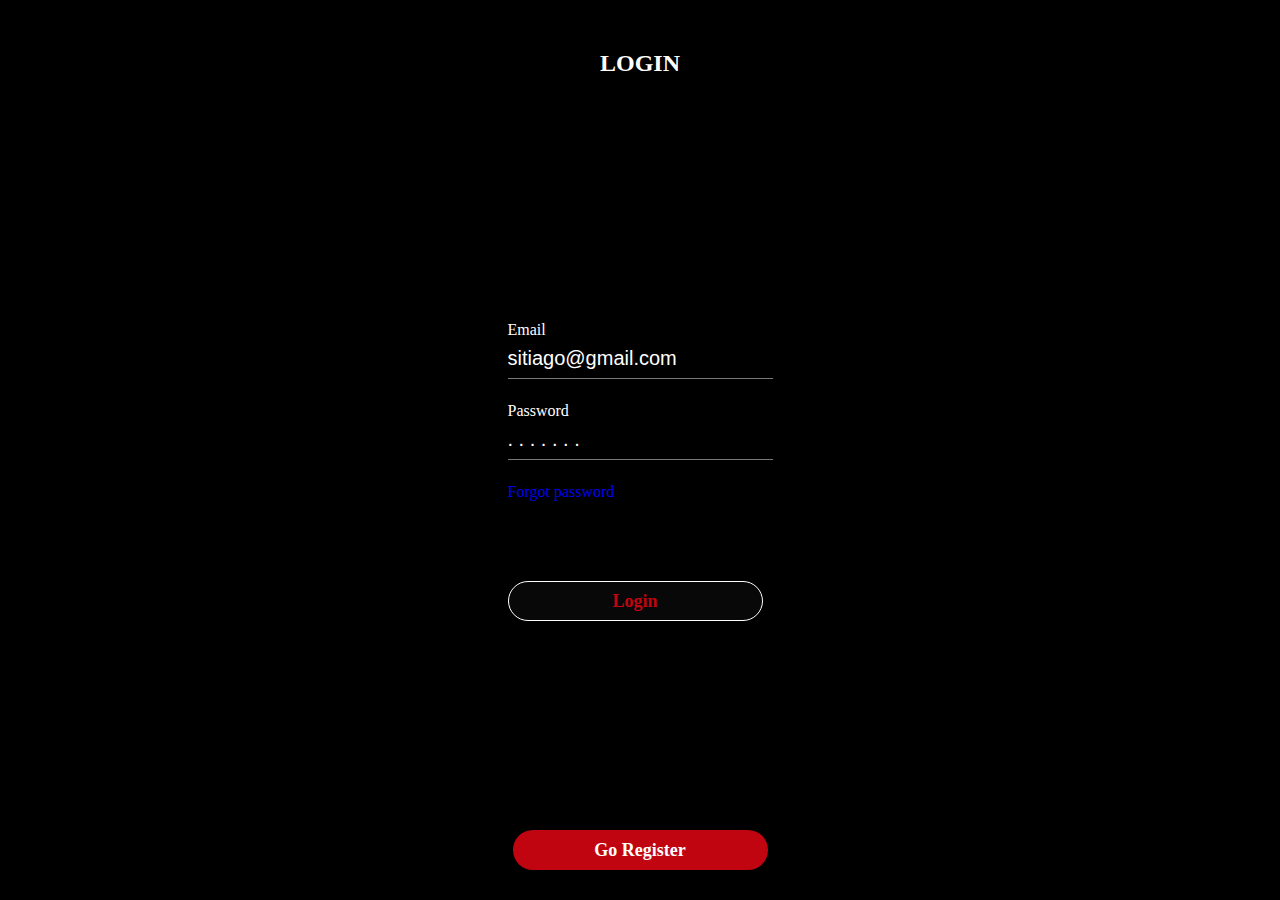
<file: index.html>
<!DOCTYPE html>
<html lang="en">
<head>
    <meta charset="UTF-8">
    <meta http-equiv="X-UA-Compatible" content="IE=edge">
    <meta name="viewport" content="width=device-width, initial-scale=1.0">
    <title>Document</title>
    <link rel="stylesheet" href="style.css">
</head>
<body>

    <header>
        <div class="header_part">
            <!-- HEADER CONTAINER -->
            <div class="header_container">
                <img src="img/MOVIEDOM.png" alt="">
                <nav>
                    <ul class="nav_list">
                        <li><a href="">Tv Shows</a></li>
                        <li><a href="">Movies</a></li>
                        <li><a href="">Upcoming</a></li>
                        <li><a href="">Trailers</a></li>
                        <li><a href="">My list</a></li>
                    </ul>
                </nav>
                <div class="searchAccount_container">
                    <svg class="search_icon" xmlns="http://www.w3.org/2000/svg" viewBox="0 0 512 512">
                        <!-- Font Awesome Pro 5.15.4 by @fontawesome - https://fontawesome.com License - https://fontawesome.com/license (Commercial License) --><path d="M505 442.7L405.3 343c-4.5-4.5-10.6-7-17-7H372c27.6-35.3 44-79.7 44-128C416 93.1 322.9 0 208 0S0 93.1 0 208s93.1 208 208 208c48.3 0 92.7-16.4 128-44v16.3c0 6.4 2.5 12.5 7 17l99.7 99.7c9.4 9.4 24.6 9.4 33.9 0l28.3-28.3c9.4-9.4 9.4-24.6.1-34zM208 336c-70.7 0-128-57.2-128-128 0-70.7 57.2-128 128-128 70.7 0 128 57.2 128 128 0 70.7-57.2 128-128 128z"/>
                    </svg>
                    <input type="search" class="input_cont" placeholder="Search For Movies">
                    <svg class="nofic_icon" xmlns="http://www.w3.org/2000/svg" viewBox="0 0 448 512">
                        <!--! Font Awesome Pro 6.4.0 by @fontawesome - https://fontawesome.com License - https://fontawesome.com/license (Commercial License) Copyright 2023 Fonticons, Inc. --><path d="M224 0c-17.7 0-32 14.3-32 32V49.9C119.5 61.4 64 124.2 64 200v33.4c0 45.4-15.5 89.5-43.8 124.9L5.3 377c-5.8 7.2-6.9 17.1-2.9 25.4S14.8 416 24 416H424c9.2 0 17.6-5.3 21.6-13.6s2.9-18.2-2.9-25.4l-14.9-18.6C399.5 322.9 384 278.8 384 233.4V200c0-75.8-55.5-138.6-128-150.1V32c0-17.7-14.3-32-32-32zm0 96h8c57.4 0 104 46.6 104 104v33.4c0 47.9 13.9 94.6 39.7 134.6H72.3C98.1 328 112 281.3 112 233.4V200c0-57.4 46.6-104 104-104h8zm64 352H224 160c0 17 6.7 33.3 18.7 45.3s28.3 18.7 45.3 18.7s33.3-6.7 45.3-18.7s18.7-28.3 18.7-45.3z"/>
                    </svg>
                    <div class="username_icon">
                        <p class="user_name">  </p>
                        <svg xmlns="http://www.w3.org/2000/svg" viewBox="0 0 512 512">
                            <!--! Font Awesome Pro 6.4.0 by @fontawesome - https://fontawesome.com License - https://fontawesome.com/license (Commercial License) Copyright 2023 Fonticons, Inc. --><path d="M377.9 105.9L500.7 228.7c7.2 7.2 11.3 17.1 11.3 27.3s-4.1 20.1-11.3 27.3L377.9 406.1c-6.4 6.4-15 9.9-24 9.9c-18.7 0-33.9-15.2-33.9-33.9l0-62.1-128 0c-17.7 0-32-14.3-32-32l0-64c0-17.7 14.3-32 32-32l128 0 0-62.1c0-18.7 15.2-33.9 33.9-33.9c9 0 17.6 3.6 24 9.9zM160 96L96 96c-17.7 0-32 14.3-32 32l0 256c0 17.7 14.3 32 32 32l64 0c17.7 0 32 14.3 32 32s-14.3 32-32 32l-64 0c-53 0-96-43-96-96L0 128C0 75 43 32 96 32l64 0c17.7 0 32 14.3 32 32s-14.3 32-32 32z"/>
                        </svg>
                    </div>
                </div>
            </div>
            <!-- INF CONTAINER -->
            <div class="inf_container">
                <h1 class="rating_movie">THE LOST CITY</h1>
                <div class="movie_type">
                    <p>Action-Adventure</p>
                    <svg width="2" height="29" viewBox="0 0 2 29" fill="none" xmlns="http://www.w3.org/2000/svg">
                        <path d="M1 1V28.5" stroke="white" stroke-linecap="round"/>
                    </svg>
                    <p>Comedy</p>
                    <svg width="2" height="29" viewBox="0 0 2 29" fill="none" xmlns="http://www.w3.org/2000/svg">
                        <path d="M1 1V28.5" stroke="white" stroke-linecap="round"/>
                    </svg>
                        
                    <p>Action</p>
                </div>
                <div class="movie_inf">
                    <p>
                        Alan, who is secretly enamored with Loretta, witnesses her kidnapping. He recruits Jack Trainer, a former
                        Navy SEAL turned CIA operative, to meet him on the island and coordinate a rescueattempt.Jack, with no assistance from Alan.                
                    </p>
                </div>
                <div class="movie_btns">
                    <button class="watch_btn">Watch Now</button>
                    <button class="add_btn"><span>+</span> Add List</button>
                </div>
            </div>
        </div>
    </header>

    <main>
        <!-- SECTION 1 -->
        <section>
            <div class="section_header_container">
                <div class="section_header">
                    <h2>Continue Watching</h2>
                    <img src="img/Rectangle 23.png" alt="">
                </div>
                <button>View all</button>
            </div>
            <div class="videos_container">
               
            </div>
        </section>
        <!-- SECTION 2 -->
        <section>
            <!-- POPULAR MOVIES -->
            <div class="section_header_container">
                <div class="section_header">
                    <h2>Popular Movies 2022</h2>
                    <img src="img/Rectangle 23.png" alt="">
                </div>
                <button>View all</button>
            </div>
            <div class="slider_container">
                <svg class="left_icon" width="15" height="29" viewBox="0 0 15 29" fill="none" xmlns="http://www.w3.org/2000/svg">
                    <path d="M1.83468 10.1092L11.433 0.602298C11.8248 0.216529 12.3548 0 12.9072 0C13.4596 0 13.9896 0.216529 14.3814 0.602298C14.5774 0.794845 14.733 1.02392 14.8392 1.27632C14.9453 1.52872 15 1.79944 15 2.07287C15 2.3463 14.9453 2.61702 14.8392 2.86942C14.733 3.12181 14.5774 3.35089 14.3814 3.54344L4.76225 13.0297C4.56626 13.2222 4.41069 13.4513 4.30453 13.7037C4.19836 13.9561 4.1437 14.2268 4.1437 14.5002C4.1437 14.7737 4.19836 15.0444 4.30453 15.2968C4.41069 15.5492 4.56626 15.7783 4.76225 15.9708L14.3814 25.457C14.7752 25.8443 14.9975 26.3707 14.9995 26.9203C15.0015 27.4699 14.7829 27.9978 14.3919 28.3878C14.0009 28.7778 13.4695 28.998 12.9146 29C12.3597 29.0019 11.8267 28.7854 11.433 28.3982L1.83468 18.8912C0.659876 17.7262 0 16.1469 0 14.5002C0 12.8536 0.659876 11.2743 1.83468 10.1092Z" fill="white" fill-opacity="0.52"/>
                </svg>
                <div id="popular_movies" class="popular_movies">
                    
                </div>
                <svg class="right_icon" width="15" height="29" viewBox="0 0 15 29" fill="none" xmlns="http://www.w3.org/2000/svg">
                    <path d="M13.1653 10.1092L3.56705 0.602298C3.17525 0.216529 2.64524 0 2.0928 0C1.54035 0 1.01035 0.216529 0.618552 0.602298C0.422554 0.794845 0.266987 1.02392 0.160823 1.27632C0.0546589 1.52872 0 1.79944 0 2.07287C0 2.3463 0.0546589 2.61702 0.160823 2.86942C0.266987 3.12181 0.422554 3.35089 0.618552 3.54344L10.2377 13.0297C10.4337 13.2222 10.5893 13.4513 10.6955 13.7037C10.8016 13.9561 10.8563 14.2268 10.8563 14.5002C10.8563 14.7737 10.8016 15.0444 10.6955 15.2968C10.5893 15.5492 10.4337 15.7783 10.2377 15.9708L0.618552 25.457C0.224785 25.8443 0.00246735 26.3707 0.000506541 26.9203C-0.00145427 27.4699 0.217104 27.9978 0.608098 28.3878C0.999093 28.7778 1.5305 28.998 2.08541 29C2.64032 29.0019 3.17328 28.7854 3.56705 28.3982L13.1653 18.8912C14.3401 17.7262 15 16.1469 15 14.5002C15 12.8536 14.3401 11.2743 13.1653 10.1092Z" fill="white" fill-opacity="0.52"/>
                </svg>
            </div>
            <div class="load_container">
                <button class="load_btn"> Load More</button>
            </div>

            <!-- BEST COMEDY MOVIES -->
            <div class="section_header_container">
                <div class="section_header">
                    <h2>Best Comedies</h2>
                    <img src="img/Rectangle 23.png" alt="">
                </div>
                <button>View all</button>
            </div>
            <div class="slider_container">
                <svg class="left_icon1" width="15" height="29" viewBox="0 0 15 29" fill="none" xmlns="http://www.w3.org/2000/svg">
                    <path d="M1.83468 10.1092L11.433 0.602298C11.8248 0.216529 12.3548 0 12.9072 0C13.4596 0 13.9896 0.216529 14.3814 0.602298C14.5774 0.794845 14.733 1.02392 14.8392 1.27632C14.9453 1.52872 15 1.79944 15 2.07287C15 2.3463 14.9453 2.61702 14.8392 2.86942C14.733 3.12181 14.5774 3.35089 14.3814 3.54344L4.76225 13.0297C4.56626 13.2222 4.41069 13.4513 4.30453 13.7037C4.19836 13.9561 4.1437 14.2268 4.1437 14.5002C4.1437 14.7737 4.19836 15.0444 4.30453 15.2968C4.41069 15.5492 4.56626 15.7783 4.76225 15.9708L14.3814 25.457C14.7752 25.8443 14.9975 26.3707 14.9995 26.9203C15.0015 27.4699 14.7829 27.9978 14.3919 28.3878C14.0009 28.7778 13.4695 28.998 12.9146 29C12.3597 29.0019 11.8267 28.7854 11.433 28.3982L1.83468 18.8912C0.659876 17.7262 0 16.1469 0 14.5002C0 12.8536 0.659876 11.2743 1.83468 10.1092Z" fill="white" fill-opacity="0.52"/>
                </svg>
                <div id="comedy_movies" class="popular_movies">
                    
                </div>
                <svg class="right_icon1" width="15" height="29" viewBox="0 0 15 29" fill="none" xmlns="http://www.w3.org/2000/svg">
                    <path d="M13.1653 10.1092L3.56705 0.602298C3.17525 0.216529 2.64524 0 2.0928 0C1.54035 0 1.01035 0.216529 0.618552 0.602298C0.422554 0.794845 0.266987 1.02392 0.160823 1.27632C0.0546589 1.52872 0 1.79944 0 2.07287C0 2.3463 0.0546589 2.61702 0.160823 2.86942C0.266987 3.12181 0.422554 3.35089 0.618552 3.54344L10.2377 13.0297C10.4337 13.2222 10.5893 13.4513 10.6955 13.7037C10.8016 13.9561 10.8563 14.2268 10.8563 14.5002C10.8563 14.7737 10.8016 15.0444 10.6955 15.2968C10.5893 15.5492 10.4337 15.7783 10.2377 15.9708L0.618552 25.457C0.224785 25.8443 0.00246735 26.3707 0.000506541 26.9203C-0.00145427 27.4699 0.217104 27.9978 0.608098 28.3878C0.999093 28.7778 1.5305 28.998 2.08541 29C2.64032 29.0019 3.17328 28.7854 3.56705 28.3982L13.1653 18.8912C14.3401 17.7262 15 16.1469 15 14.5002C15 12.8536 14.3401 11.2743 13.1653 10.1092Z" fill="white" fill-opacity="0.52"/>
                </svg>
            </div>
            <div class="load_container">
                <button class="load_btn"> Load More</button>
            </div>

            <!-- Action & Adventure MOVIES -->
            <div class="section_header_container">
                <div class="section_header">
                    <h2>Best Comedies</h2>
                    <img src="img/Rectangle 23.png" alt="">
                </div>
                <button>View all</button>
            </div>
            <div class="slider_container">
                <svg class="left_icon1" width="15" height="29" viewBox="0 0 15 29" fill="none" xmlns="http://www.w3.org/2000/svg">
                    <path d="M1.83468 10.1092L11.433 0.602298C11.8248 0.216529 12.3548 0 12.9072 0C13.4596 0 13.9896 0.216529 14.3814 0.602298C14.5774 0.794845 14.733 1.02392 14.8392 1.27632C14.9453 1.52872 15 1.79944 15 2.07287C15 2.3463 14.9453 2.61702 14.8392 2.86942C14.733 3.12181 14.5774 3.35089 14.3814 3.54344L4.76225 13.0297C4.56626 13.2222 4.41069 13.4513 4.30453 13.7037C4.19836 13.9561 4.1437 14.2268 4.1437 14.5002C4.1437 14.7737 4.19836 15.0444 4.30453 15.2968C4.41069 15.5492 4.56626 15.7783 4.76225 15.9708L14.3814 25.457C14.7752 25.8443 14.9975 26.3707 14.9995 26.9203C15.0015 27.4699 14.7829 27.9978 14.3919 28.3878C14.0009 28.7778 13.4695 28.998 12.9146 29C12.3597 29.0019 11.8267 28.7854 11.433 28.3982L1.83468 18.8912C0.659876 17.7262 0 16.1469 0 14.5002C0 12.8536 0.659876 11.2743 1.83468 10.1092Z" fill="white" fill-opacity="0.52"/>
                </svg>
                <div id="comedy_movies" class="popular_movies">
                    
                </div>
                <svg class="right_icon1" width="15" height="29" viewBox="0 0 15 29" fill="none" xmlns="http://www.w3.org/2000/svg">
                    <path d="M13.1653 10.1092L3.56705 0.602298C3.17525 0.216529 2.64524 0 2.0928 0C1.54035 0 1.01035 0.216529 0.618552 0.602298C0.422554 0.794845 0.266987 1.02392 0.160823 1.27632C0.0546589 1.52872 0 1.79944 0 2.07287C0 2.3463 0.0546589 2.61702 0.160823 2.86942C0.266987 3.12181 0.422554 3.35089 0.618552 3.54344L10.2377 13.0297C10.4337 13.2222 10.5893 13.4513 10.6955 13.7037C10.8016 13.9561 10.8563 14.2268 10.8563 14.5002C10.8563 14.7737 10.8016 15.0444 10.6955 15.2968C10.5893 15.5492 10.4337 15.7783 10.2377 15.9708L0.618552 25.457C0.224785 25.8443 0.00246735 26.3707 0.000506541 26.9203C-0.00145427 27.4699 0.217104 27.9978 0.608098 28.3878C0.999093 28.7778 1.5305 28.998 2.08541 29C2.64032 29.0019 3.17328 28.7854 3.56705 28.3982L13.1653 18.8912C14.3401 17.7262 15 16.1469 15 14.5002C15 12.8536 14.3401 11.2743 13.1653 10.1092Z" fill="white" fill-opacity="0.52"/>
                </svg>
            </div>
            <div class="load_container">
                <button class="load_btn"> Load More</button>
            </div>
        </section>
    </main>

    <footer></footer>
   
    
    <!-- JS LINKS -->
    <script src="script.js"></script>
</body>
</html>
</file>
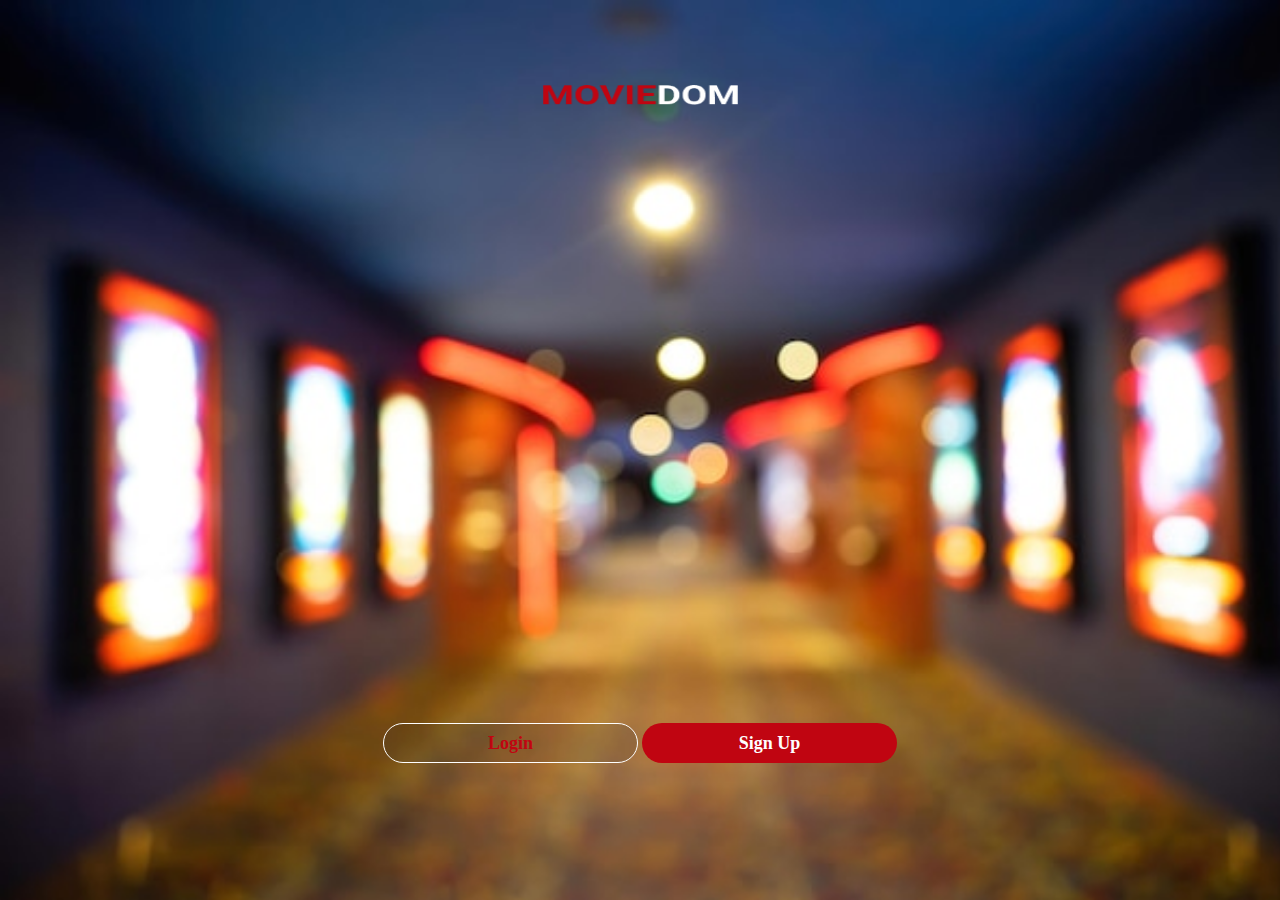
<file: entrance/entrance.html>
<!DOCTYPE html>
<html lang="en">
<head>
    <meta charset="UTF-8">
    <meta http-equiv="X-UA-Compatible" content="IE=edge">
    <meta name="viewport" content="width=device-width, initial-scale=1.0">
    <title>Document</title>
    <link rel="stylesheet" href="../style.css">
</head>
<body>
    <div class="entrance_container">
        <img src="../img/MOVIEDOM.png" alt="">
        <div class="entrance_buttons">
            <button class="entrance_login">Login</button>
            <button class="entrance_sign">Sign Up</button>
        </div>
    </div>

    <script src="entrance.js"></script>
</body>
</html>
</file>
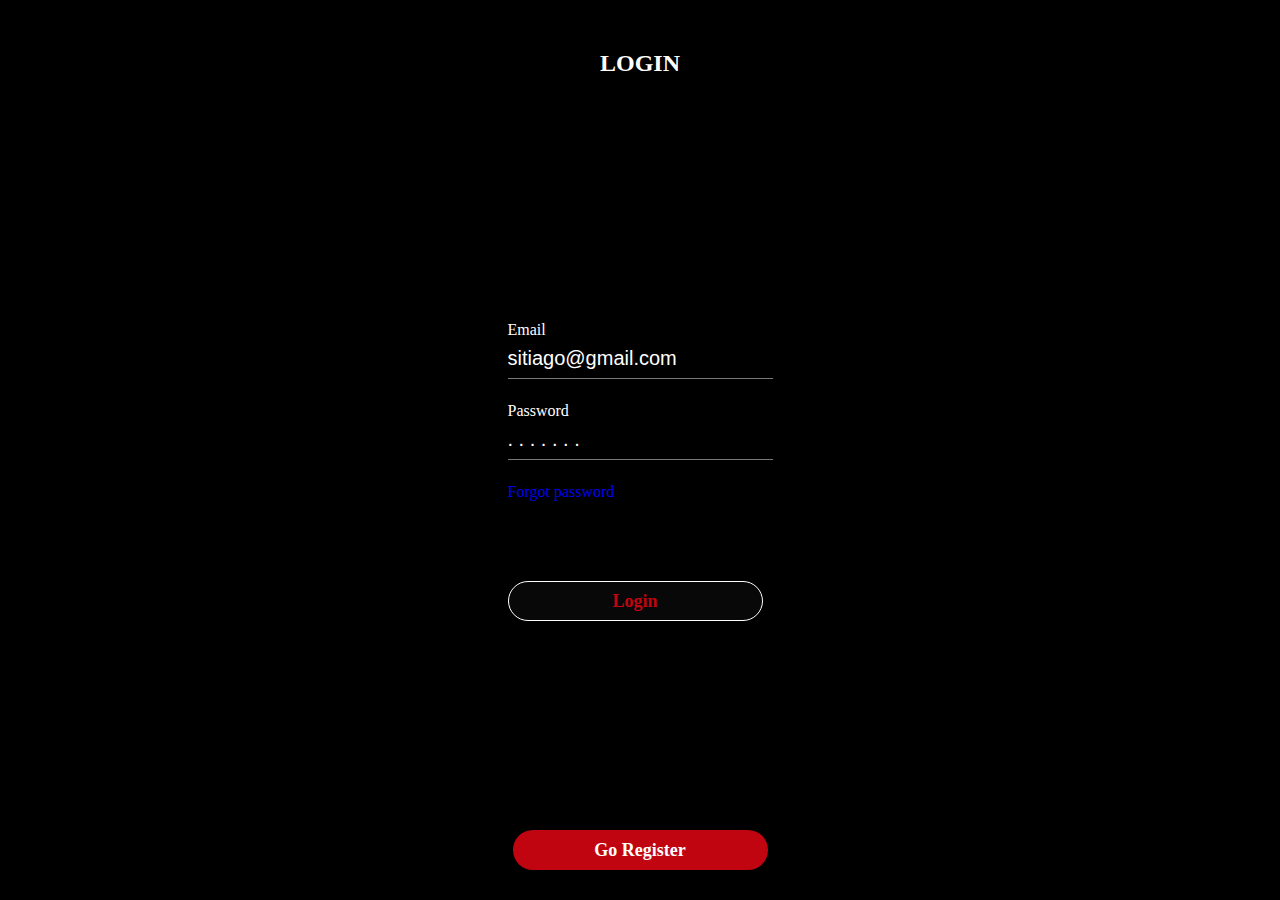
<file: login/login.html>
<!DOCTYPE html>
<html lang="en">
<head>
    <meta charset="UTF-8">
    <meta http-equiv="X-UA-Compatible" content="IE=edge">
    <meta name="viewport" content="width=device-width, initial-scale=1.0">
    <title>Document</title>
    <link rel="stylesheet" href="../style.css">
</head>
<body>

    <div class="login_container">
        <h2>LOGIN</h2>
        <form onsubmit="logSubmit(event)">
            <div class="input_container">
                <label for="">Email</label>
                <input class="log_email" type="email" placeholder="sitiago@gmail.com">
            </div>
            <div class="input_container">
                <label for="">Password</label>
                <input class="log_psw" type="password" placeholder=". . . . . . .">
            </div>
           <p class="log_err"></p>
            <a href="#">Forgot password</a>
            <div class="entrance_buttons login_buttons">
                <button class="entrance_login">Login</button>
            </div>
        </form>
        <button class="entrance_sign">Go Register</button>
    </div>

    <!--! JS LINKS -->
    <script src="../data.js"></script>
    <script src="login.js"></script>
</body>
</html>
</file>
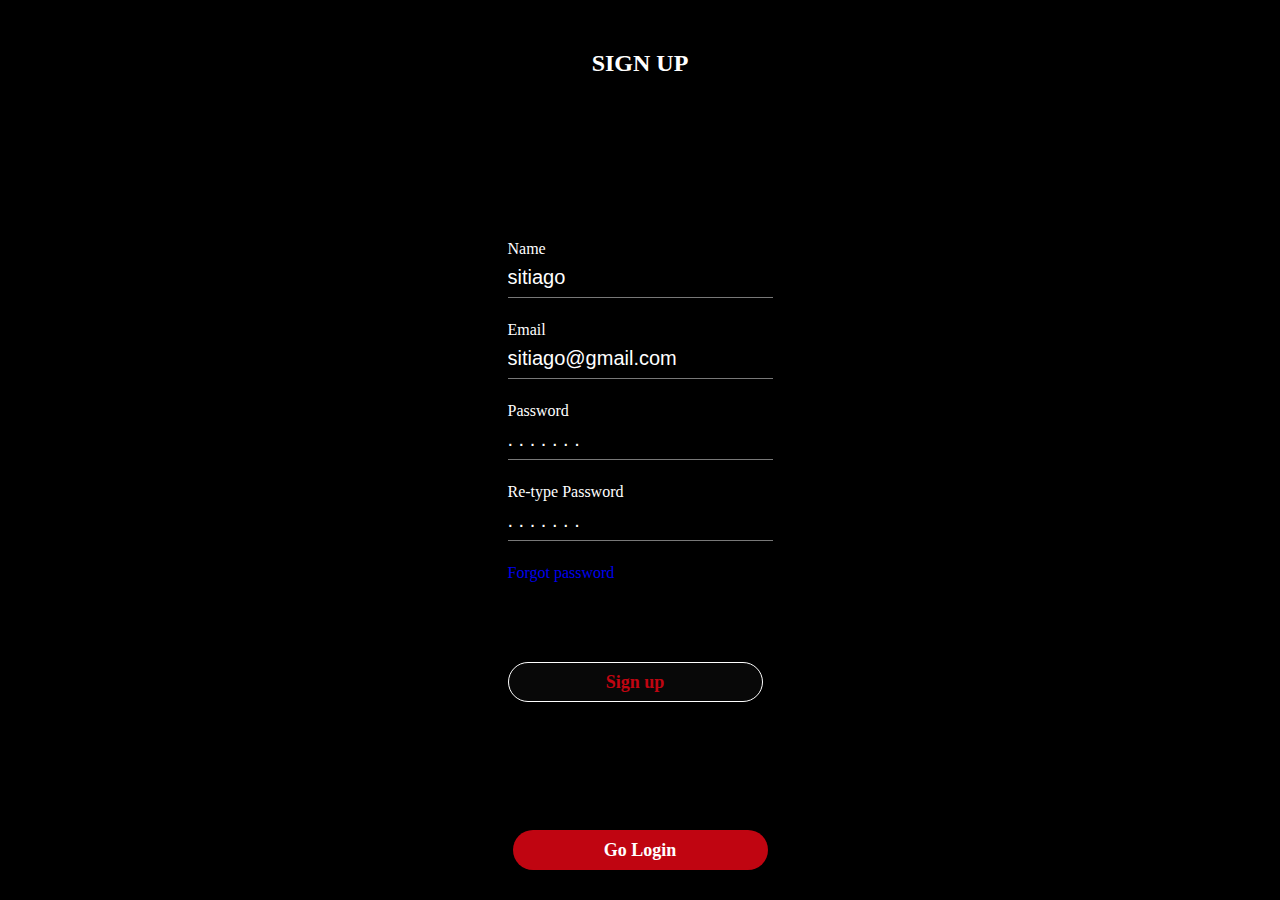
<file: register/register.html>
<!DOCTYPE html>
<html lang="en">
<head>
    <meta charset="UTF-8">
    <meta http-equiv="X-UA-Compatible" content="IE=edge">
    <meta name="viewport" content="width=device-width, initial-scale=1.0">
    <title>Document</title>
    <link rel="stylesheet" href="../style.css">
</head>
<body>
    <div class="login_container">
        <h2>SIGN UP</h2>
       
        <form onsubmit="redSubmit(event)">  <!-- mutleq event olmalidi -->
            <div class="input_container">
                <label for="">Name</label>
                <input required type="text" class="reg_name"   placeholder="sitiago">
            </div>
            <div class="input_container">
                <label for="">Email</label>
                <input required class="reg_email" type="email" placeholder="sitiago@gmail.com">
            </div>
            <div class="input_container">
                <label for="">Password</label>
                <input required class="reg_psw type="password" placeholder=". . . . . . .">
            </div>
            <div class="input_container">
                <label for="">Re-type Password</label>
                <input required class="reg_type_psw type="password" placeholder=". . . . . . .">
            </div>
            <p class="reg_err"></p>
            <a href="#">Forgot password</a>
            <div class="entrance_buttons login_buttons">
                <button class="entrance_login">Sign up</button>
            </div>
        </form>
        <button class="entrance_sign">Go Login</button>
    </div>

    <script src="../data.js"></script>
    <script src="register.js"></script>
</body>
</html>
</file>
<file: style.css>
* {
    margin: 0;
    padding: 0;
    box-sizing: border-box;
}
html{
    font-size: 10px;
}
body{
    font-size: 1.6rem;
}
ul li{
    list-style: none;
}

a{
    text-decoration: none;
}
.entrance_container {
    background-image: url('img/entranceBg.jpg');
    background-size: cover;
    height: 100vh;
    display: flex;
    flex-direction: column;
    justify-content: space-between;
    align-items: center;
    padding-top: 85px;
    padding-bottom: 137px;
}

.entrance_container img {
    height: 20px;
    width: 195px;
}

.container {
    max-width: 1256px;
    margin-left: auto;
    margin-right: auto;
}
/* 
.entrance_buttons {
    /* display: flex;
    flex-direction: column;
    gap: 15px; */
/* } */ 

.entrance_buttons button {
    width: 255px;
    height: 40px;
    font-family: 'Roboto';
    font-style: normal;
    font-weight: 700;
    font-size: 18px;
    line-height: 21px;
    border-radius: 90px;
}

.entrance_buttons .entrance_login {
    color: #C00511;
    background: rgba(49, 49, 49, 0.16);
    border: 1px solid #FFFFFF;
}

.entrance_sign {
    color: #FFFFFF;
    background: #C00511;
    border: none;
    width: 255px;
    height: 40px;
    font-family: 'Roboto';
    font-style: normal;
    font-weight: 700;
    font-size: 18px;
    line-height: 21px;
    border-radius: 90px;
    margin-top: 15px;
}
.login_container{
    background-color: #000;
    height: 100vh;
    display: flex;
    flex-direction: column;
    justify-content: space-between;
    align-items: center;
    padding-top: 50px;
    padding-bottom: 30px;
}
.login_buttons{
    margin-top: 80px;
}
.login_container h2{
    margin-bottom: 50px;
    color: #FFFFFF;

}

.input_container {
    display: flex;
    flex-direction: column;
    gap: 8px;
    margin-bottom: 23px;
}

.input_container label {
    color: #FFFFFF;

}

.input_container input {
    background: none;
    border: none;
    outline: none;
    border-bottom: 1px solid rgba(196, 196, 196, 0.61);
    padding-bottom: 8px;
}

input{
    color: #FFFFFF;
    font-size: 20px;
}

.reg_err {
    color: #FFFFFF;
}

.log_err {
    color: #FFFFFF;
}

/*! INDEX */
/* .header_part{
  height: 100vh;
  background-color: rgba(0, 0, 0, 0.5);      
}  */

header{
    background-image: url('img/image\ 1.png');
    height: 100vh;
    background-repeat: no-repeat;
    background-size: cover;
    position: relative;
    z-index: 2;
    
}
header::before{
    content: '';
    background-color: rgba(0, 0, 0, 0.5);
    height: 100vh;
    z-index:  -66;
    width: 100%;
    display: block;
    position: absolute;
}

.header_container {
    display: flex;
    align-items: center;
    justify-content: space-between;
    max-width: 1170px;
    margin-left: auto;
    margin-right: auto;
    padding-top: 55px;
}

.nav_list {
    display: flex;
    gap: 60px;
}

.nav_list a {
    font-family: 'Roboto';
    font-style: normal;
    font-weight: 400;
    font-size: 16px;
    line-height: 19px;
    color: #FFFFFF;
}

.searchAccount_container {
    display: flex;
    align-items: center;
}

.search_icon {
    height: 11.4px;
    width: 11.4px;
    fill: #FFFFFF;
}

.input_cont {
    width: 123px;
    height: 16px;
    font-family: 'Roboto';
    font-style: normal;
    font-weight: 200;
    font-size: 14px;
    line-height: 16px;
    margin-left: 8px;
    color: #FFFFFF !important;
    background-color: transparent;
    border: none;
}

.nofic_icon {
    height: 18px;
    width: 16px;
    margin-left: 58px;
    margin-right: 28px;
    color: #FFFFFF;
}

.user_icon {
    height: 20px;
    width: 20px;
    color: #FFFFFF;
}

.inf_container{
    width: 1173px;
    margin-left: auto;
    margin-right: auto;
}

.rating_movie{
    font-family: 'Rubik One';
    font-style: normal;
    font-weight: 400;
    font-size: 54px;
    line-height: 67px;
}

.rating_movie{
    font-family: 'Rubik One';
    font-style: normal;
    font-weight: 400;
    font-size: 54px;
    line-height: 67px;
    color: #FFFFFF;
    margin-top: 152px;
    margin-bottom: 21px;
}

.username_icon {
    display: flex;
    gap: 4px;
    align-items: center;
}

.username_icon svg{
    width: 20px;
    fill: #FFFFFF;
}
.user_name {
    color: #FFFFFF;
}

.movie_type{
    font-family: 'Roboto';
    font-style: normal;
    font-weight: 300;
    font-size: 18px;
    line-height: 21px;
    color: #FFFFFF;
    display: flex;
    gap: 12px;
    align-items: center;
}

.movie_type svg {
    height: 27.5px;
}

.movie_inf {
    font-family: 'Roboto';
    font-style: normal;
    font-weight: 300;
    font-size: 16px;
    line-height: 22px;
    color: #FFFFFF;
    margin-top: 35px;
    margin-bottom: 45px;
    width: 445px;
}
::placeholder{
    color: #fff;
}

.movie_btns {
    display: flex;
    gap: 47px;
    z-index: 200;
}

.movie_btns .watch_btn{
    padding: 14px 36px;
    background: rgba(207, 0, 15, 0.9);
    border-radius: 99px;
    border: none;
    font-weight: 500;
    font-size: 18px;
    line-height: 21px;
    /* z-index: 300; */
    /* color: blue; */
}

.movie_btns .add_btn{
    padding: 14px 36px;
    color: #C00511;
    font-weight: 500;
    font-size: 18px;
    line-height: 21px;
    background: rgba(255, 255, 255, 0.3);
    border-radius: 99px;
    border: none;
}

/* MAIN PART */
main{
    background: #0D0D0D;
}

.section_header_container{
    max-width: 1170px;
    margin-left: auto;
    margin-right: auto;
    padding-bottom: 32px;
}

.section_header_container button{
    display: block;
    margin-left: auto;
    background: none;
    border: none;
   
}
.section_header {
    display: flex;
    align-items: center;
    gap: 43px;
    padding-top: 77px;
    padding-bottom: 30px;
}

.section_header h2 {
    color: #FFFFFF;
    font-family: 'Roboto';
    font-style: normal;
    font-weight: 500;
    font-size: 32px;
    line-height: 38px;
}

.videos_container{
    max-width: 1170px;
    margin-left: auto;
    margin-right: auto;
    display: grid;
    grid-template-columns: repeat(auto-fill,minmax(358px,1fr));
    gap: 48px;
}
.video_card{
    min-width: 358px;
    height: 243px ;
    /* background-color: red; */
}

.video_card video {
    width: 100%;
    height: 100%;
    border-radius: 7px;
    object-fit: cover;

}

.video_card p {
    font-weight: 800;
    font-size: 18px;
    line-height: 21px;
    color: #FFFFFF;
}
.slider_container{
    display: flex;
    max-width: 1256px;
    margin-left: auto;
    margin-right: auto;
    gap: 28px;
    align-items: center;
}
.popular_movies{
    display: flex;
    max-width: 1170px;
    overflow-x: hidden;
    gap: 37px;
}
.popular_card{
    min-width: 265px;
    transition: 1s;
}
.popular_card img{
    width: 100%;
    border-radius: 4px;
}
.popular_card p{
    color: #fff;
    font-family: 'Roboto';
    font-style: normal;
    font-weight: 800;
    font-size: 18px;
    line-height: 21px;
    margin-top: 17px;
    margin-bottom: 52px;
    text-align: center;
}

.load_btn {
    border: none;
    background: #C00511;
    border-radius: 99px;
    padding: 9px 20px;
}

.load_container {
     /* margin-left: 135px; */
     max-width: 1170px;
     margin-left: auto;
     margin-right: auto;
}
</file>
